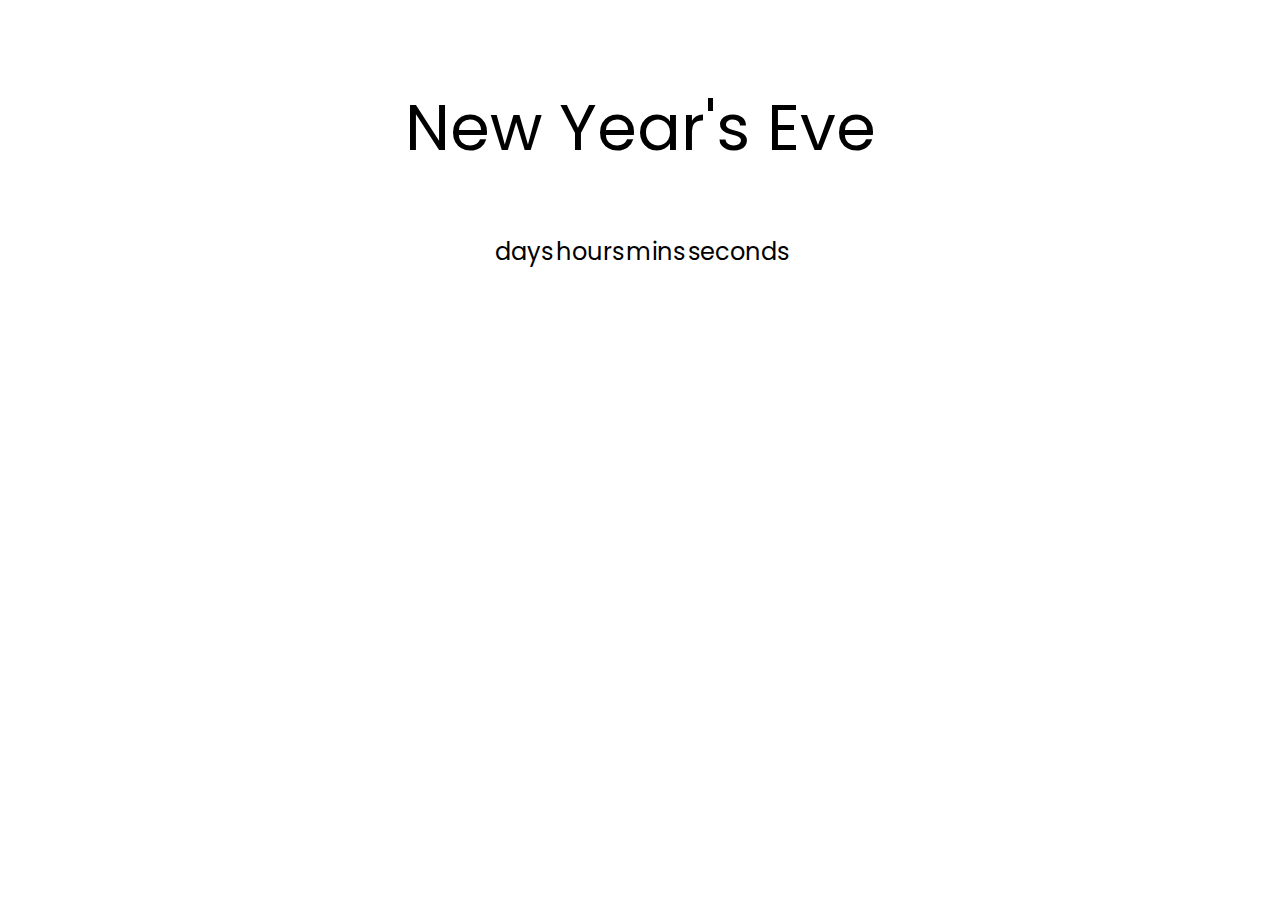
<file: countdown-timer/index.html>
<!DOCTYPE html>
<html lang="en">
<head>
    <meta charset="UTF-8">
    <meta http-equiv="X-UA-Compatible" content="IE=edge">
    <meta name="viewport" content="width=device-width, initial-scale=1.0">
    <title>Countdown Timer</title>
    <link rel="stylesheet" href="style.css">
    <script src="script.js" defer></script>
</head>
<body>
    <h1 id="statement">New Year's Eve</h1>

    <div class="countdown-container" id="countdown-container">

        <div class="countdown-el" id="days-c">
            <p class="big-text" id="days"></p>
            <span>days</span>
        </div>
        <div class="countdown-el" id="hours-c">
            <p class="big-text" id="hours"></p>
            <span>hours</span>
        </div>
        <div class="countdown-el" id="mins-c">
            <p class="big-text" id="mins"></p>
            <span>mins</span>
        </div>
        <div class="countdown-el" id="secs-c">
            <p class="big-text" id="secs"></p>
            <span>seconds</span>
        </div>
        
    </div>
</body>
</html>
</file>
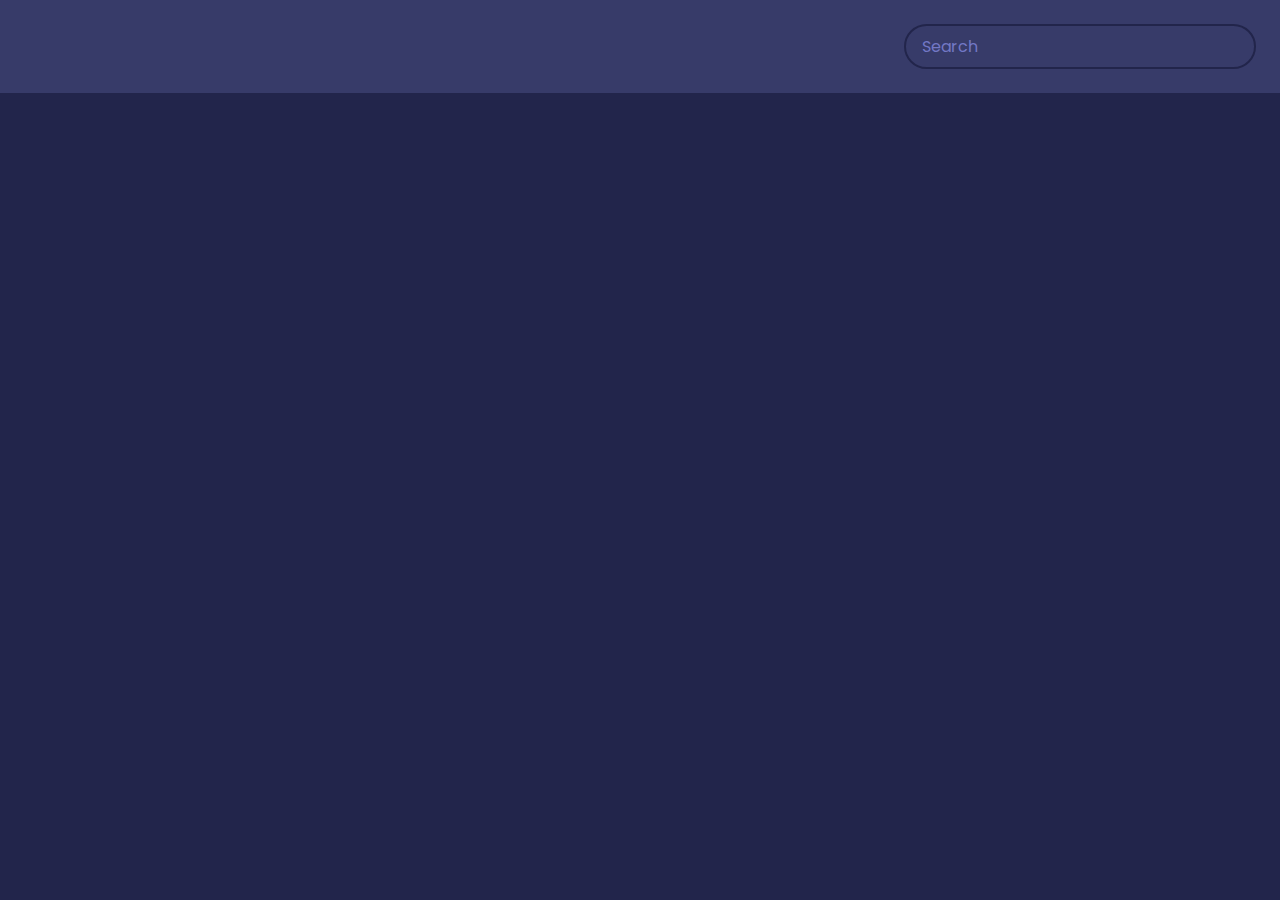
<file: movie-app/index.html>
<!DOCTYPE html>
<html lang="en">
<head>
    <meta charset="UTF-8">
    <meta http-equiv="X-UA-Compatible" content="IE=edge">
    <meta name="viewport" content="width=device-width, initial-scale=1.0">
    <title>Movie App</title>
    <link rel="stylesheet" href="style.css">
    <script src="script.js" defer></script>
</head>
<body>
    <header>
        <form id="form" autocomplete="off">
            <input type="text" id="search" placeholder="Search" class="search">
        </form>
    </header>
    <main id="main"></main>
</body>
</html>
</file>
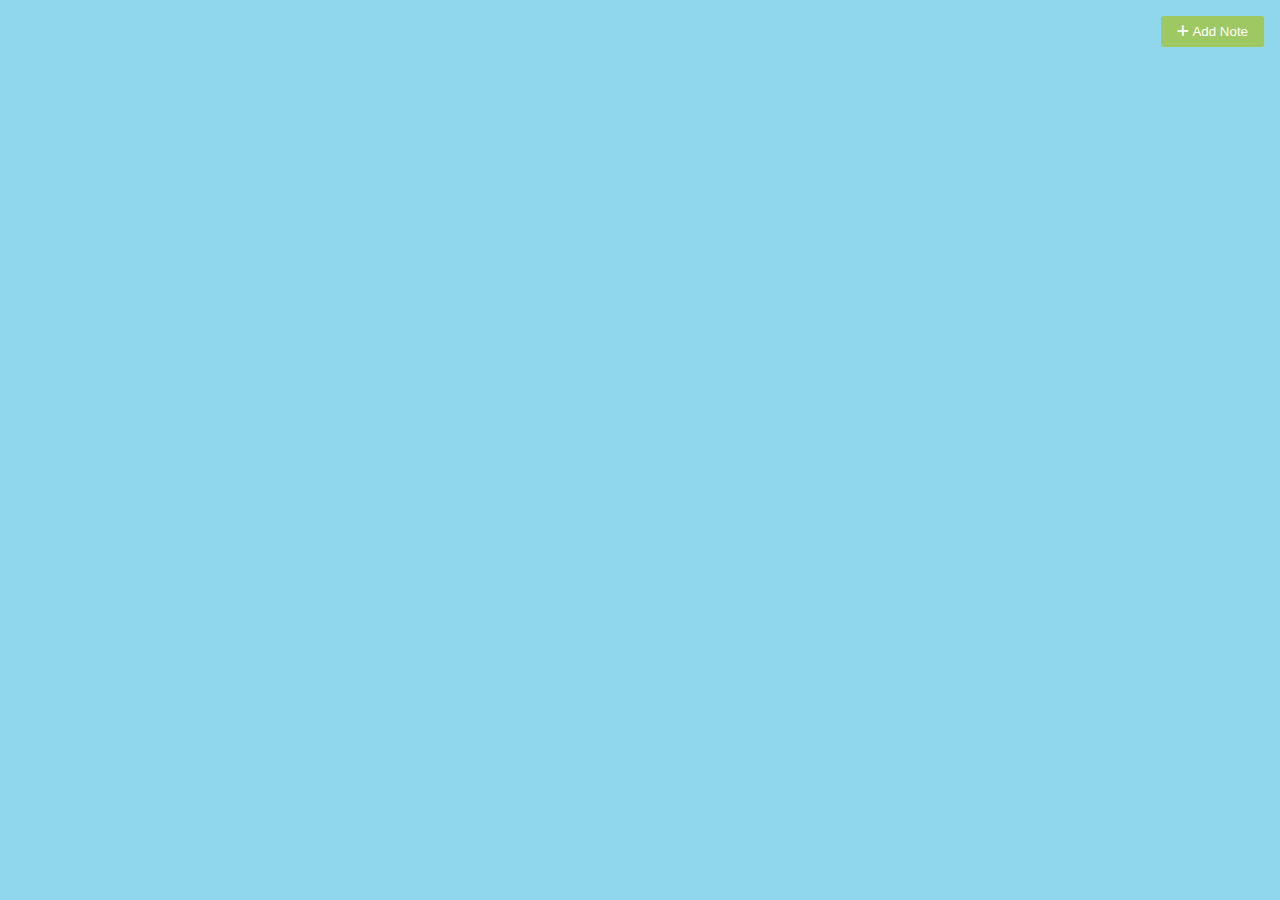
<file: notes-app/index.html>
<!DOCTYPE html>
<html lang="en">
    <head>
        <meta charset="UTF-8">
        <meta http-equiv="X-UA-Compatible" content="IE=edge">
        <meta name="viewport" content="width=device-width, initial-scale=1.0">
        <title>Notes App</title>
        <link rel="stylesheet" href="https://cdnjs.cloudflare.com/ajax/libs/font-awesome/6.0.0/css/all.min.css">
        <link rel="stylesheet" href="style.css">
        <script src="script.js" defer></script>
    </head>
    <body>
        <button class="add" id="add">
            <i class="fas fa-plus"></i> Add Note
        </button>
    </body>
</html>
</file>
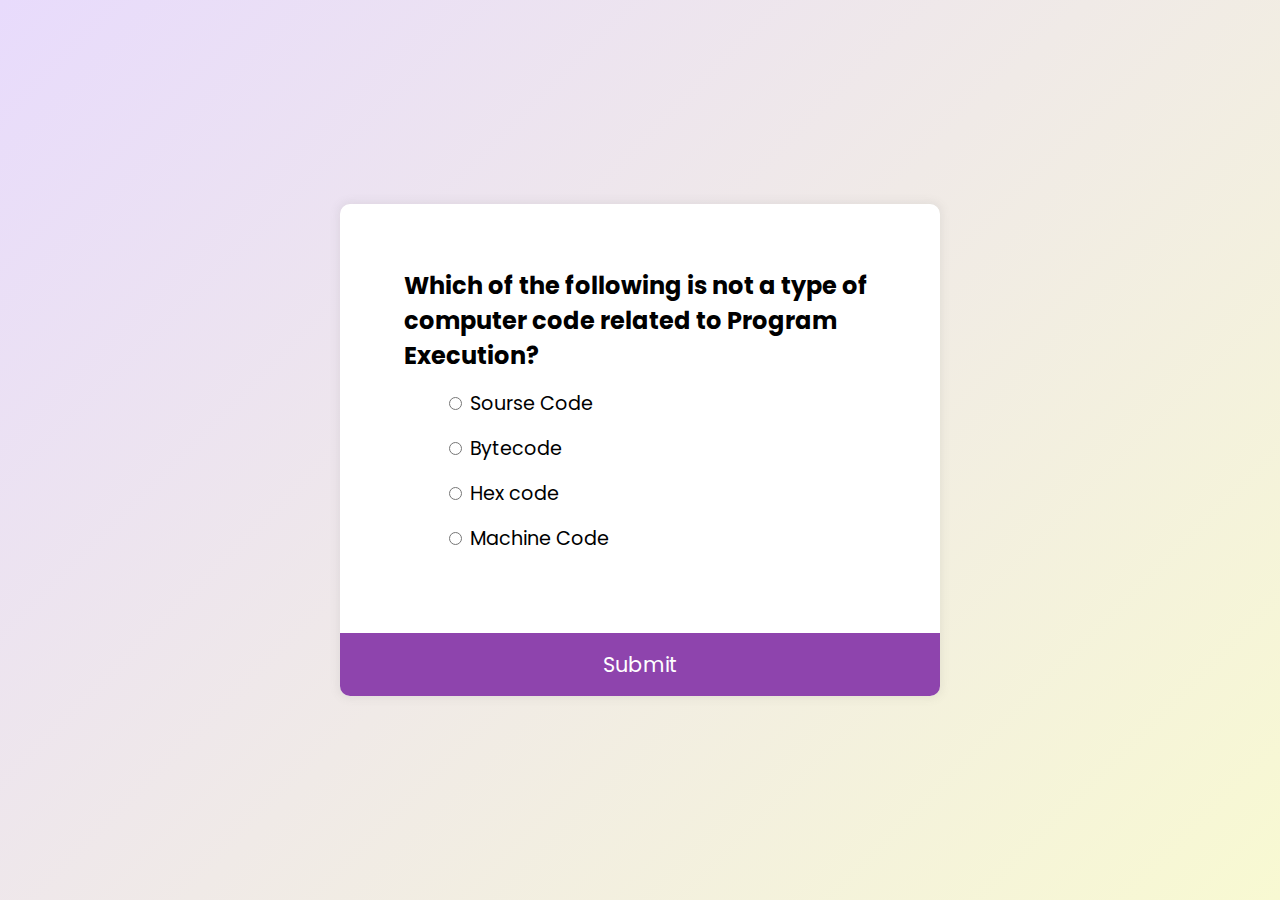
<file: quiz-app/index.html>
<!DOCTYPE html>
<html lang="en">
<head>
    <meta charset="UTF-8">
    <meta http-equiv="X-UA-Compatible" content="IE=edge">
    <meta name="viewport" content="width=device-width, initial-scale=1.0">
    <title>Quiz App</title>
    <link rel="stylesheet" href="style.css">
    <script src="script.js" defer></script>
</head>
<body>
    <div class="quiz-container" id="quiz">
        <div class="quiz-header">
            <h2 id="question">Question text</h2>
            <ul>
                <li><input type="radio" id="a" name="answer" class="answer">
                    <label id="a-text" for="a">
                    </label>
                </li>
                <li><input type="radio" id="b" name="answer" class="answer">
                    <label id="b-text" for="b">
                    </label>
                </li>
                <li><input type="radio" id="c" name="answer" class="answer">
                    <label id="c-text" for="c">
                    </label>
                </li>
                <li><input type="radio" id="d" name="answer" class="answer">
                    <label id="d-text" for="d">
                    </label>
                </li>
            </ul>
        </div>
        <button id="btn">Submit</button>
    </div>
</body>
</html>
</file>
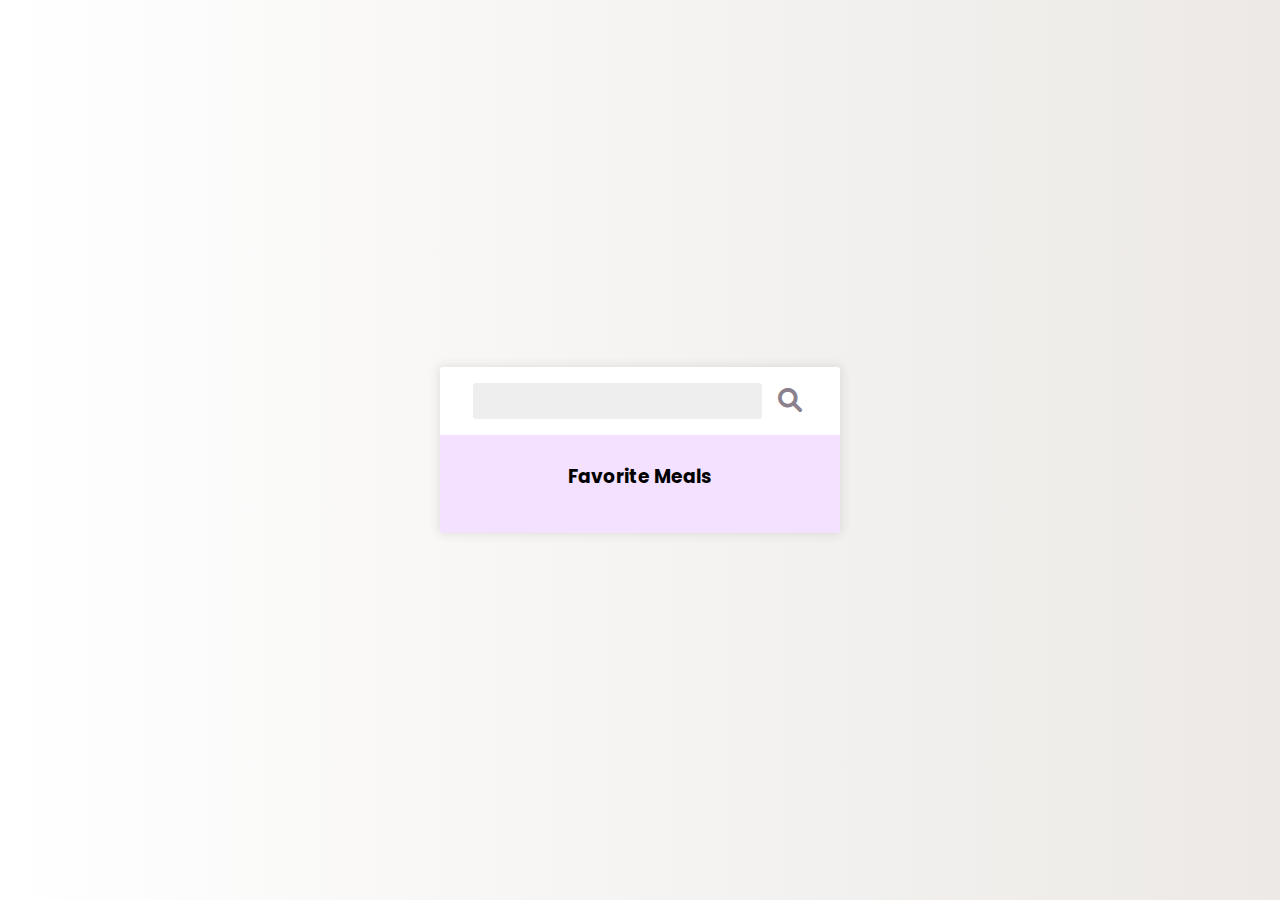
<file: recipe-app/index.html>
<!DOCTYPE html>
<html lang="en">
<head>
    <meta charset="UTF-8">
    <meta http-equiv="X-UA-Compatible" content="IE=edge">
    <meta name="viewport" content="width=device-width, initial-scale=1.0">
    <title>Recipes App</title>
    <link rel="stylesheet" href="https://cdnjs.cloudflare.com/ajax/libs/font-awesome/6.0.0/css/all.min.css">
    <link rel="stylesheet" href="style.css">
    <script src="script.js" defer></script>
</head>
<body>
    
    <div class="mobile-container">
        <header>
            <input type="text" id="search-term">
            <button id="search">
                <i class="fas fa-search"></i>
            </button>
        </header>
        <div class="fav-container">
            <h3>Favorite Meals</h3>
            <ul class="fav-meals" id="fav-meals">
                
            </ul>
        </div>
        <div class="meals" id="meals">
        </div>
    </div>

    <div class="popup-container hidden" id="meal-popup">
        <div class="popup">
                <button class="close-popup" id="close-popup"><i class="fas fa-times"></i></button>
                <div class="meal-info" id="meal-info">
                
                </div>
        </div>
    </div>

</body>
</html>
</file>
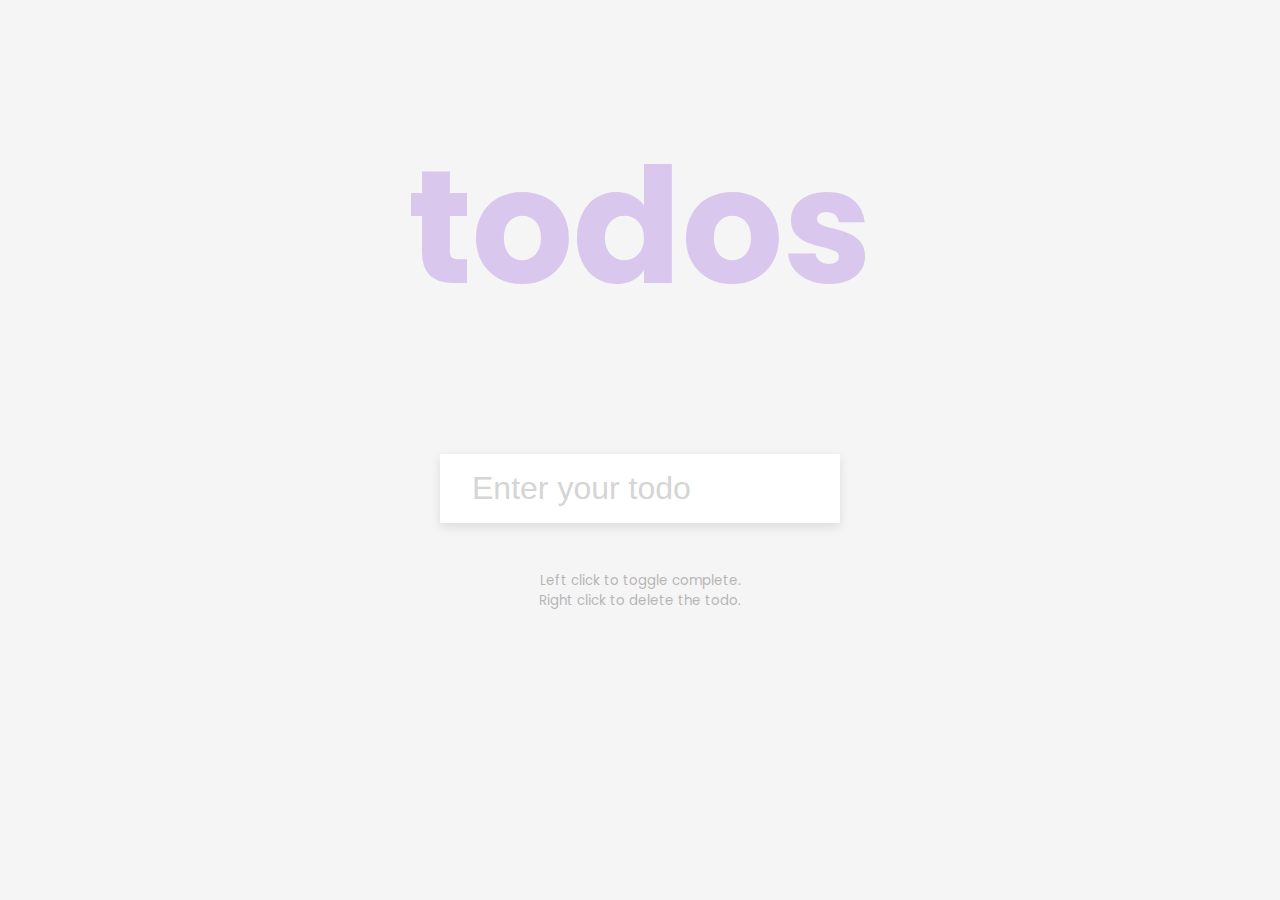
<file: todo-app/index.html>
<!DOCTYPE html>
<html lang="en">
<head>
    <meta charset="UTF-8">
    <meta http-equiv="X-UA-Compatible" content="IE=edge">
    <meta name="viewport" content="width=device-width, initial-scale=1.0">
    <title>ToDo App</title>
    <link rel="stylesheet" href="style.css">
    <script src="script.js" defer></script>
</head>
<body>
    <h1>todos</h1>
    <form id="form">
        <input type="text" id="input" class="input" placeholder="Enter your todo" autocomplete="off">
        <ul class="todos" id="todos">
        </ul>
    </form>
    <small>Left click to toggle complete.<br />Right click to delete the todo.</small>
</body>
</html>
</file>
<file: countdown-timer/style.css>
@import url("https://fonts.googleapis.com/css2?family=Poppins:wght@200;400;600&display=swap");

* {
    box-sizing: border-box;

}

body {
    background-image: url("https://images.unsplash.com/photo-1526991902737-3cd476541629?ixlib=rb-1.2.1&ixid=MnwxMjA3fDB8MHxwaG90by1wYWdlfHx8fGVufDB8fHx8&auto=format&fit=crop&w=870&q=80");
    background-size: cover;
    background-position: center center;
    display: flex;
    flex-direction: column;
    align-items: center;
    min-height: 100vh;
    font-family: "Poppins" , sans-serif;
    margin: 0;
}

.countdown-container {
    display: flex;
    flex-wrap: wrap;
    justify-content: center;
}

h1 {
    font-weight: normal;
    font-size: 4rem;
    margin-top: 5rem;
}

.big-text {
    font-weight: bold;
    font-size: 6rem;
    line-height: 1;
    margin: 1rem 2rem;
}

.countdown-el {
    text-align: center;
}

.countdown-el span {
    font-size: 1.5rem;
}
</file>
<file: movie-app/style.css>
@import url("https://fonts.googleapis.com/css2?family=Poppins:wght@200;400;600&display=swap");

* {
    box-sizing: border-box;
}

body {
    background-color: #22254b;
    font-family: "Poppins" , sans-serif;
    margin: 0;
}

header {
    background-color: #373b69;
    display: flex;
    justify-content: flex-end;
    padding: 1.5rem;
}

.search {
    background-color: transparent;
    border: 2px solid #22254b;
    border-radius: 50px;
    color: #eee;
    font-family: inherit;
    font-size: 1rem;
    padding: 0.5rem 1rem;
}

.search::placeholder {
    color: #7378c5
}

.search:focus {
    background-color: #22254b;
    outline: none;
}

main {
    display: flex;
    flex-wrap: wrap;
}

.movie {
    background-color: #373b69;
    border-radius: 3px;
    box-shadow: 0 4px 5px rgba(0,0,0,0.2);
    overflow: hidden;
    position: relative;
    margin: 2rem;
    width: 300px;
}

.movie img {
    width: 100%;
}

.movie-info {
    color: #eee;
    display: flex;
    align-items: center;
    justify-content: space-between;
    padding: 0.5rem 1rem 1rem;
    letter-spacing: 1px;
}

.movie-info h3 {
    margin: 0
}

.movie-info span {
    background-color: #22254b;
    border-radius: 3px;
    font-weight: bold;
    padding: 0.25rem 0.5rem;
}

.movie-info span.green {
    color: rgb(39,189,39);
}

.movie-info span.orange {
    color: orange;
} 

.movie-info span.red {
    color: rgb(189,42,42);
}

.overview {
    background-color: #fff;
    padding: 2rem;
    position: absolute;
    max-height: 100%;
    overflow: auto;
    left: 0;
    right: 0;
    bottom: 0;
    transform: translateY(100%);
    transition: transform 0.3s eas-in;
}

.overview h4 {
    margin-top: 0;
}

.movie:hover .overview{
    transform: translateY(0);
}
</file>
<file: notes-app/style.css>
@import url("https://fonts.googleapis.com/css2?family=Poppins:wght@200;400;600&display=swap");

* {
    box-sizing: border-box;

}

body {
    background-color: #91d7eb;
    display: flex;
    flex-wrap: wrap;
    font-family: "Poppins" , sans-serif;
    margin: 0;
    padding-top: 3rem;
}

.add {
    background-color: #9ec862;
    border: none;
    border-radius: 3px;
    color: #fff;
    cursor: pointer;
    padding: 0.5rem 1rem;
    position: fixed;
    top: 1rem;
    right: 1rem;
}

.note {
    background-color: #fff;
    box-shadow: 0 0 10px 4px rgba(0,0,0,0.1);
    margin: 20px;
    height: 400px;
    width: 400px;
}

.note .tools {
    background-color: #9ec862;
    display: flex;
    justify-content: flex-end;
    padding: 0.5rem;
}

.note .tools button {
    background-color: transparent;
    border: none;
    color: white;
    font-size: 1rem;
    margin-left: 0.5rem;
}

.note .main {
    background-color: #eee;
    overflow: hidden;
    height: 400px;
    width: 100%;
}

.note textarea {
    outline: none;
    font-family: inherit;
    font-size: 1.2rem;
    border: none;
    width: 100%;
    height: 400px;
}

.note .hidden {
    display: none;
}
</file>
<file: quiz-app/style.css>
@import url("https://fonts.googleapis.com/css2?family=Poppins:wght@200;400;600&display=swap");

* {
    box-sizing: border-box;

}

body {
    font-family: "Poppins" , sans-serif;
    background-color: #f8f9d2;
    background-image: linear-gradient(315deg, #f8f9d2 0%, #e8dbfc 100%);
    display: flex;
    align-items: center;
    justify-content: center;
    margin: 0;
    min-height: 100vh;
}

.quiz-container {
    background-color: #fff;
    border-radius: 10px;
    box-shadow: 0 0 10px 2px rgba(100,100,100,0.1);
    overflow: hidden;
    width: 600px;
    max-width: 100%;
}

.quiz-header {
    padding: 4rem;
}

h2 {
    margin: 0;
}

ul {
    list-style-type: none;
}

ul li {
    font-size: 1.2rem;
    margin: 1rem 0;
}

ul li label {
    cursor: pointer;
}

button {
    background-color: #8e44ad;
    border: none;
    font-size: 1.3rem;
    color: #fff;
    cursor: pointer;
    font-family: inherit;
    display: block;
    width: 100%;
    padding: 1rem;
}

button:hover {
    background-color: #732694;
}
</file>
<file: recipe-app/style.css>
@import url("https://fonts.googleapis.com/css2?family=Poppins:wght@200;400;600&display=swap");

* {
    box-sizing: border-box;

}

body {
    background: #ECE9E6;
    background: -webkit-linear-gradient(to right, #FFFFFF, #ECE9E6);
    background: linear-gradient(to right, #FFFFFF, #ECE9E6);
    display: flex;
    align-items: center;
    justify-content: center;
    font-family: "Poppins" , sans-serif;
    margin: 0;
    min-height: 100vh;
}

img {
    max-width: 100%;
}

.mobile-container {
    background-color: #fff;
    box-shadow: 0 0 10px 2px #3333331A;
    border-radius: 3px;
    overflow: hidden;
    width: 400px;
}

header  {
    display: flex;
    align-items: center;
    justify-content: center;
    padding: 1rem;
}

header input {
    background-color: #eee;
    border: none;
    border-radius: 3px;
    font-family: inherit;
    padding: 0.5rem 1rem;
}

header button {
    background-color: transparent;
    border: none;
    color: rgb(138,129,141);
    font-size: 1.5rem;
    margin-left: 10px;
}

.fav-container {
    background-color: rgb(243, 225, 255);
    padding: 0.5rem 1rem;
    text-align: center;
}

.fav-meals {
    display: flex;
    flex-wrap: wrap;
    align-items: center;
    justify-content: center;
    list-style-type: none;
    padding: 0;
    cursor: pointer;
}

.fav-meals li {
    position: relative;
    margin: 5px;
    width: 85px;
}

.fav-meals li .clear {
    background-color: transparent;
    border: none;
    cursor: pointer;
    opacity: 0;
    position: absolute;
    top: -0.5rem;
    right: -0.5rem;
    font-size: 1.2rem;
}

.fav-meals li:hover .clear {
    opacity: 1;
}


.fav-meals li img {
    border: 2px solid #ffffff;
    border-radius: 50px;
    box-shadow: 0 0 10px 2px #3333331A;
    object-fit: cover;;
    height: 70px;
    width: 70px;
}

.fav-meals li span {
    display: inline-block;
    font-size: 0.8rem;
    white-space: nowrap;
    overflow: hidden;
    text-overflow: ellipsis;
    width: 75px;
}

.meal {
    border-radius: 3px;
    box-shadow: 0 0 10px 2px #3333331a;
    margin: 1.5rem;
    overflow: hidden;
    cursor: pointer;
}

.meal-header {
    position: relative;

}

.meal-header .random {
    position: absolute;
    top: 1rem;
    background-color: #fff;
    padding: 0.25rem 0.5rem;
    border-top-right-radius: 3px;
    border-bottom-right-radius: 3px;
}

.meal-header img {
    object-fit: cover;
    height: 250px;
    width: 100%;
}

.meal-body {
    display: flex;
    align-items: center;
    justify-content: space-between;
    padding: 1rem;
}

.meal-body button {
    border: none;
    background-color: transparent;
    color: rgb(197,188,188);
    cursor: pointer;
    font-size: 1.2rem;
}

.meal-body .fav-btn.active {
    color: rebeccapurple;
}

.popup-container {
    position: fixed;
    display: flex;
    align-items: center;
    justify-content: center;
    background-color: rgba(0,0,0,0.5);
    left:0;
    right: 0;
    top: 0;
    bottom: 0;
}
.popup-container.hidden {
    opacity: 0;
    pointer-events: none;
}

.popup {
    background-color: #fff;
    border-radius: 5px;
    padding: 0 2rem;
    position: relative;
    overflow: auto;
    max-height: 100vh;
    max-width: 600px;
    width: 100%;
}

.popup .close-popup {
    background-color: transparent;
    border: none;
    cursor: pointer;
    font-size: 1.5rem;
    position: absolute;
    top: 1rem;
    right: 1rem;
}

.meal-info h1 {
    text-align: center;
}
</file>
<file: todo-app/style.css>
@import url("https://fonts.googleapis.com/css2?family=Poppins:wght@200;400;600&display=swap");

* {
    box-sizing: border-box;

}

body {
    background-color: #f5f5f5;
    color: #444;
    display: flex;
    align-items: center;
    flex-direction: column;
    min-height: 100vh;
    font-family: "Poppins" , sans-serif;
    margin: 0;
}

h1 {
    color: rgb(179,131,226);
    font-size: 10rem;
    text-align: center;
    opacity: 0.4;
}

form {
    box-shadow: 0 4px 10px rgba(0,0,0,0.1);
    max-width: 100%;
    width: 400px;
}

.input {
    border: none;
    color: #444;
    font-size: 2rem;
    padding:1rem 2rem;
    display: block;
    width: 100%;
}

.input::placeholder {
    color: #d5d5d5;
}

.todos {
    background-color: #fff;
    padding: 0;
    margin: 0;
    list-style-type: none;
}

.todos li {
    border-top: 1px solid #e5e5e5;
    cursor: pointer;
    font-size: 1.5rem;
    padding:1rem 2rem;
}

.todos li.completed {
    color: #b5b5b5;
    text-decoration: line-through;
}

small {
    color: #b5b5b5;
    margin-top: 3rem;
    text-align: center;
}
</file>
